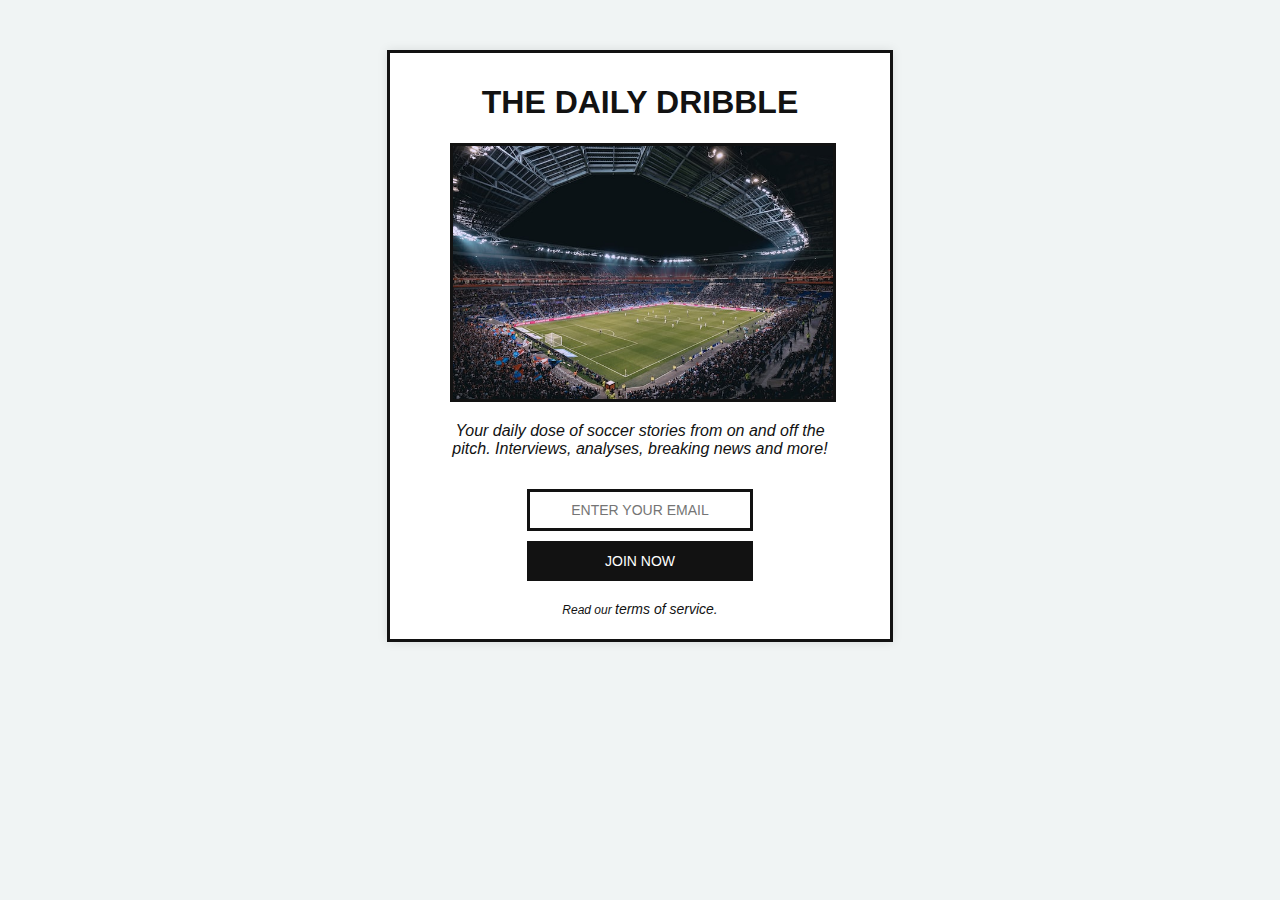
<file: index.html>
<!doctype html>
<html>
    <head>
        <link rel="stylesheet" href="styles.css">
        <title>The Daily Dribble</title>
    </head>
    <body>
        <div class="frame">
            <h1>THE DAILY DRIBBLE</h1>
        
            <!-- Image credit: Thomas Serer https://unsplash.com/@jesusance -->
            <img src="stadium.jpg" alt="A large soccer stadium with fans">
            
            <p>Your daily dose of soccer stories from on and off the pitch. 
                Interviews, analyses, breaking news and more!</p>
            
            <div class="input">
                <input type="email" placeholder="ENTER YOUR EMAIL" />
                <button>JOIN NOW</button>
            </div>
            
            <p class="terms">Read our <a href="terms.html" target="_blank">terms of service.</a></p>
        </div>
    </body>
</html>

<!--
THE DAILY DRIBBLE

Your daily dose of soccer stories from on and off the pitch. 
Interviews,  breaking news and more!

ENTER YOUR EMAIL
JOIN NOW

Read our terms of service.

 -->
</file>
<file: styles.css>
body {
    color: #121212;
    font-family: Arial, sans-serif;
    background-color: #f0f4f4;
}

.frame {
    width: 380px;
    margin: 50px auto; /* centers the frame */
    text-align: center;
    padding: 10px 60px;
    border: 3px solid #121212;
    background-color: #fff;
    box-shadow: 0 0 10px rgba(0,0,0,0.1);
}

h1 {
    font-size: 32px;
    font-weight: bold;
    color: #121212;
}

img {
    width: 100%; /* Makes sure the image fits within the frame */
    border: 3px solid #121212;
}

p {
    font-size: 16px;
    font-style: italic;
    color: #121212;
}

.input {
    display: block;
    align-items: center;
}

input[type="email"] {
    width: 200px;
    margin-top: 15px;
    padding: 10px;
    font-size: 14px;
    border: 3px solid #121212;
    text-align: center;
}

button {
    width: 226px;
    margin-top: 10px;
    padding: 12px;
    font-size: 14px;
    background-color: #121212;
    color: white;
    border: none;
    cursor: pointer;
}

button:hover {
    background-color: #333333;
}

a {
    font-size: 14px;
    text-decoration: none;
    color: #121212;
    font-style: italic;
}

a:hover {
    text-decoration: underline;
}

.terms {
    margin-top: 20px;
    font-size: 12px;
}
</file>
